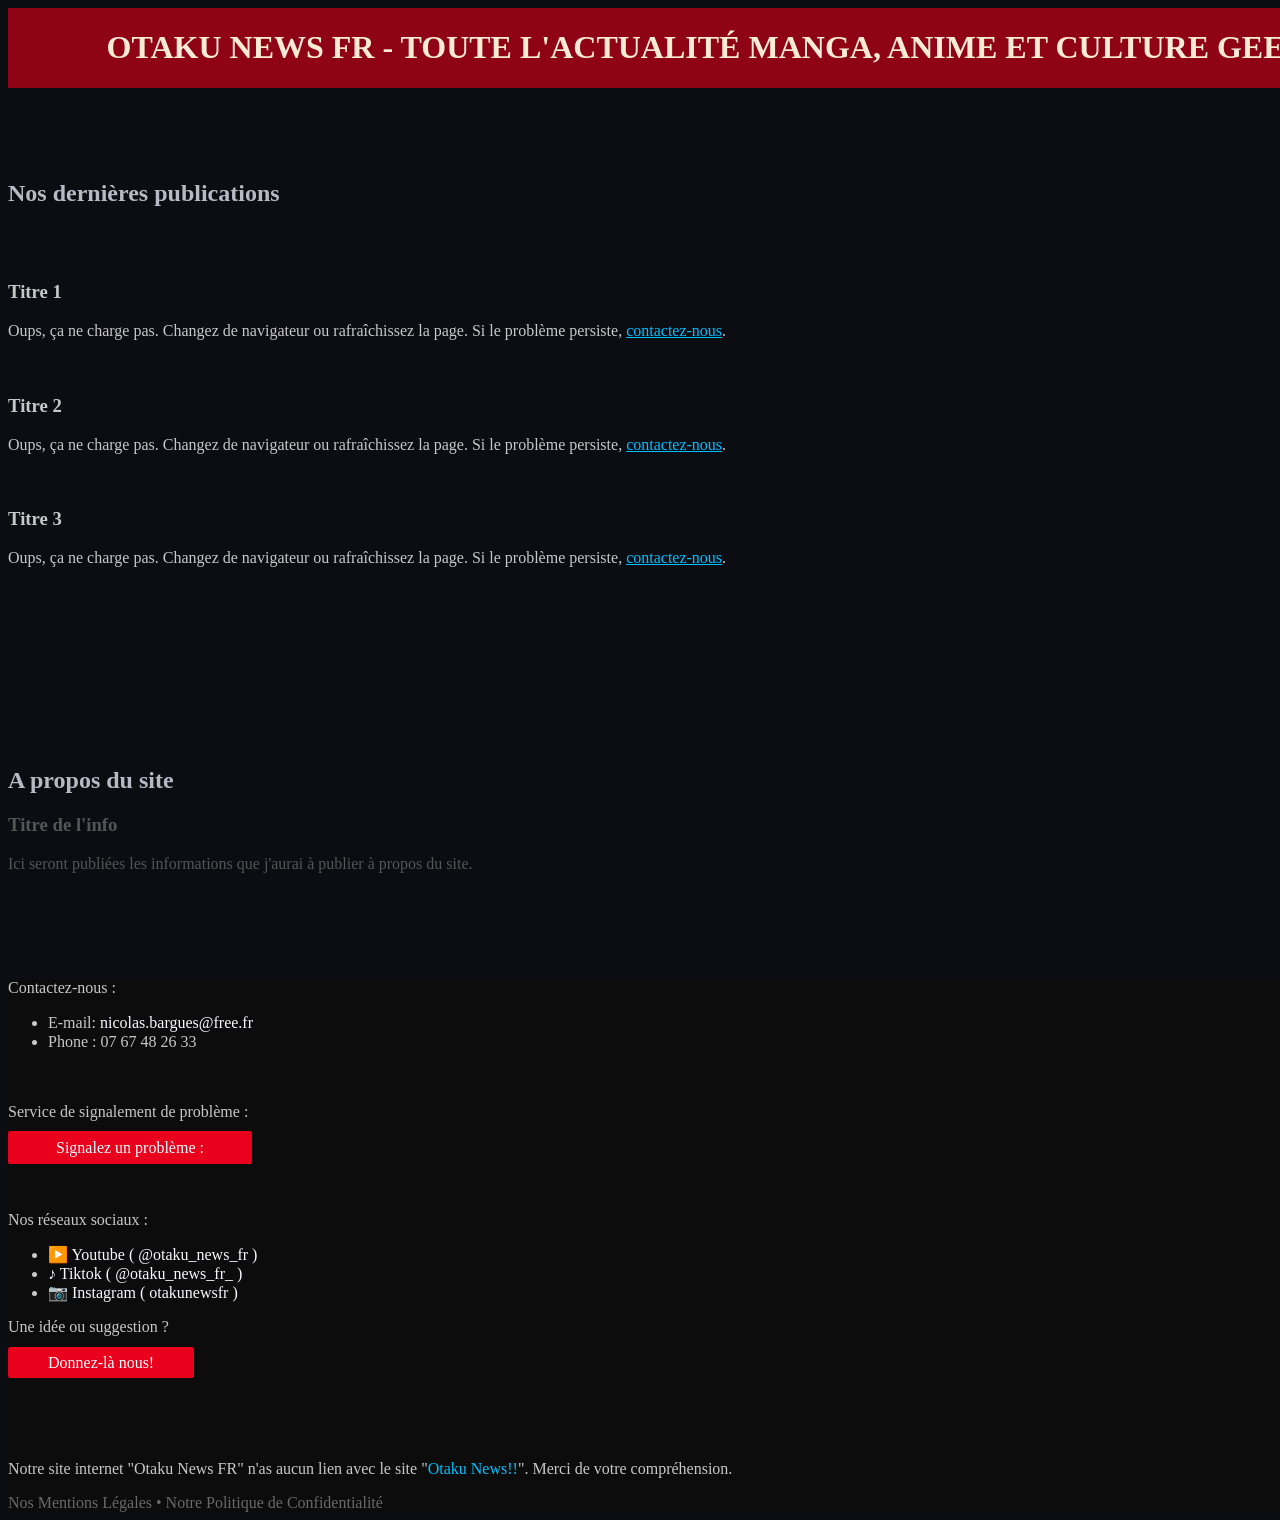
<file: index.html>
<!DOCTYPE html>
<html lang="fr">

<html>
    <head>
        <meta charset="utf-8">
        <title>Otaku News FR</title>
        <link rel="stylesheet" href="style.css">
    </head>

    <body>
        <div id="banderole">
            <h1>OTAKU NEWS FR - TOUTE L'ACTUALITÉ MANGA, ANIME ET CULTURE GEEK</h1>
        </div>

    <br><br><br><br>

        <h2>Nos dernières publications</h2>

    <br><br>

        <div id="article1">
            <h3>Titre 1</h3>
                <object data="1.pdf" type="application/pdf" width = 1000 height = 500>
                    Oups, ça ne charge pas. Changez de navigateur ou rafraîchissez la page. Si le problème persiste, <a href="mailto:contact.otakunewsFR@gmail.com?subject=An%20article%20does%20not%20load.&body=Article%20number%201%20does%20not%20want%20to%20be%20loaded." style="color: deepskyblue;">contactez-nous</a>.<br>
                </object>
        </div>

        <br><br>

        <div id="article2">
            <h3>Titre 2</h3>
                <object data="2.pdf" type="application/pdf" width = 1000 height = 500>
                    Oups, ça ne charge pas. Changez de navigateur ou rafraîchissez la page. Si le problème persiste, <a href="mailto:contact.otakunewsFR@gmail.com?subject=An%20article%20does%20not%20load.&body=Article%20number%202%20does%20not%20want%20to%20be%20loaded." style="color: deepskyblue;">contactez-nous</a>.<br>
                </object>
        </div>

        <br><br>

        <div id="article3">
            <h3>Titre 3</h3>
                <object data="3.pdf" type="application/pdf" width = 1000 height = 500>
                    Oups, ça ne charge pas. Changez de navigateur ou rafraîchissez la page. Si le problème persiste, <a href="mailto:contact.otakunewsFR@gmail.com?subject=An%20article%20does%20not%20load.&body=Article%20number%203%20does%20not%20want%20to%20be%20loaded." style="color: deepskyblue;">contactez-nous</a>.<br>
                </object>
        </div>

        <br><br><br><br><br><br><br><br><br><br> 

        <div id="info">
            <h2> A propos du site</h2>
                <h3>Titre de l'info</h3>
                    <p>
                        Ici seront publiées les informations que j'aurai à publier à propos du site.
                    </p>
        </div>

    <br><br><br><br><br>

        <div id="directive">
            <div>
                Contactez-nous :
                <br>
                <ul style="line-height:120%">
                    <li>E-mail: <a href="mailto:nicolas.bargues@free.fr?subject=I%20contact%20you%20for&body=Hello%2C%20i%20want%20to%20contact%20you%20for%3A%0D%0A"style="text-decoration: none; color: ghostwhite;">nicolas.bargues@free.fr</a></li>
                    <li>Phone : 07 67 48 26 33</li>
                </ul>
            <br><br>
        </div>

        <div>
            Service de signalement de problème :
            <br><br>
            <a href="mailto:contact.otakunewsFR@gmail.com?subject=Bug%20Report" style="padding: 8px 48px; background-color: #e8001c; color: #faffff; text-decoration: none; border-radius: 2px;">Signalez un problème :</a>
            <br><br><br><br>
        </div>

        <div>
            Nos réseaux sociaux :
            <ul style="line-height:120%">
                <li><a href="https://www.youtube.com/@otaku_news_fr"style="text-decoration: none; color: ghostwhite;">&#x25B6;&#xFE0F; Youtube ( @otaku_news_fr )</a></li>
                <li><a href="https://www.tiktok.com/@otaku_news_fr_"style="text-decoration: none; color: ghostwhite;">&#x266A; Tiktok ( @otaku_news_fr_ )</a></li>
                <li><a href="https://www.instagram.com/otakunewsfr/"style="text-decoration: none; color: ghostwhite;">&#x1F4F7; Instagram ( otakunewsfr )</a></li>
            </ul>
        </div>

        <div>
            Une idée ou suggestion ?
            <br><br>
            <a href="mailto:contact.otakunewsFR@gmail.com?subject=I%20have%20an%20idea" style="padding: 7px 40px; background-color: #e8001c; color: #faffff; text-decoration: none; border-radius: 2.5px;">Donnez-là nous!</a>
        </div>

        <br><br><br><br>

        <div id="Otaku_news">
            <p>
                Notre site internet "Otaku News FR" n'as aucun lien avec le site "<a href="https://otakunews01.tumblr.com/"style="text-decoration: none; color: deepskyblue;">Otaku News!!</a>". Merci de votre compréhension.
            </p>
        </div>

        <div>
            <a href="ML.html"style="color: dimgray; text-decoration: none;">Nos Mentions Légales</a> <a style="color: dimgray;">&#x2022;</a> <a href="PC.html"style="color: dimgray; text-decoration: none;">Notre Politique de Confidentialité</a>
        </div>
    </body>
</html>
</file>
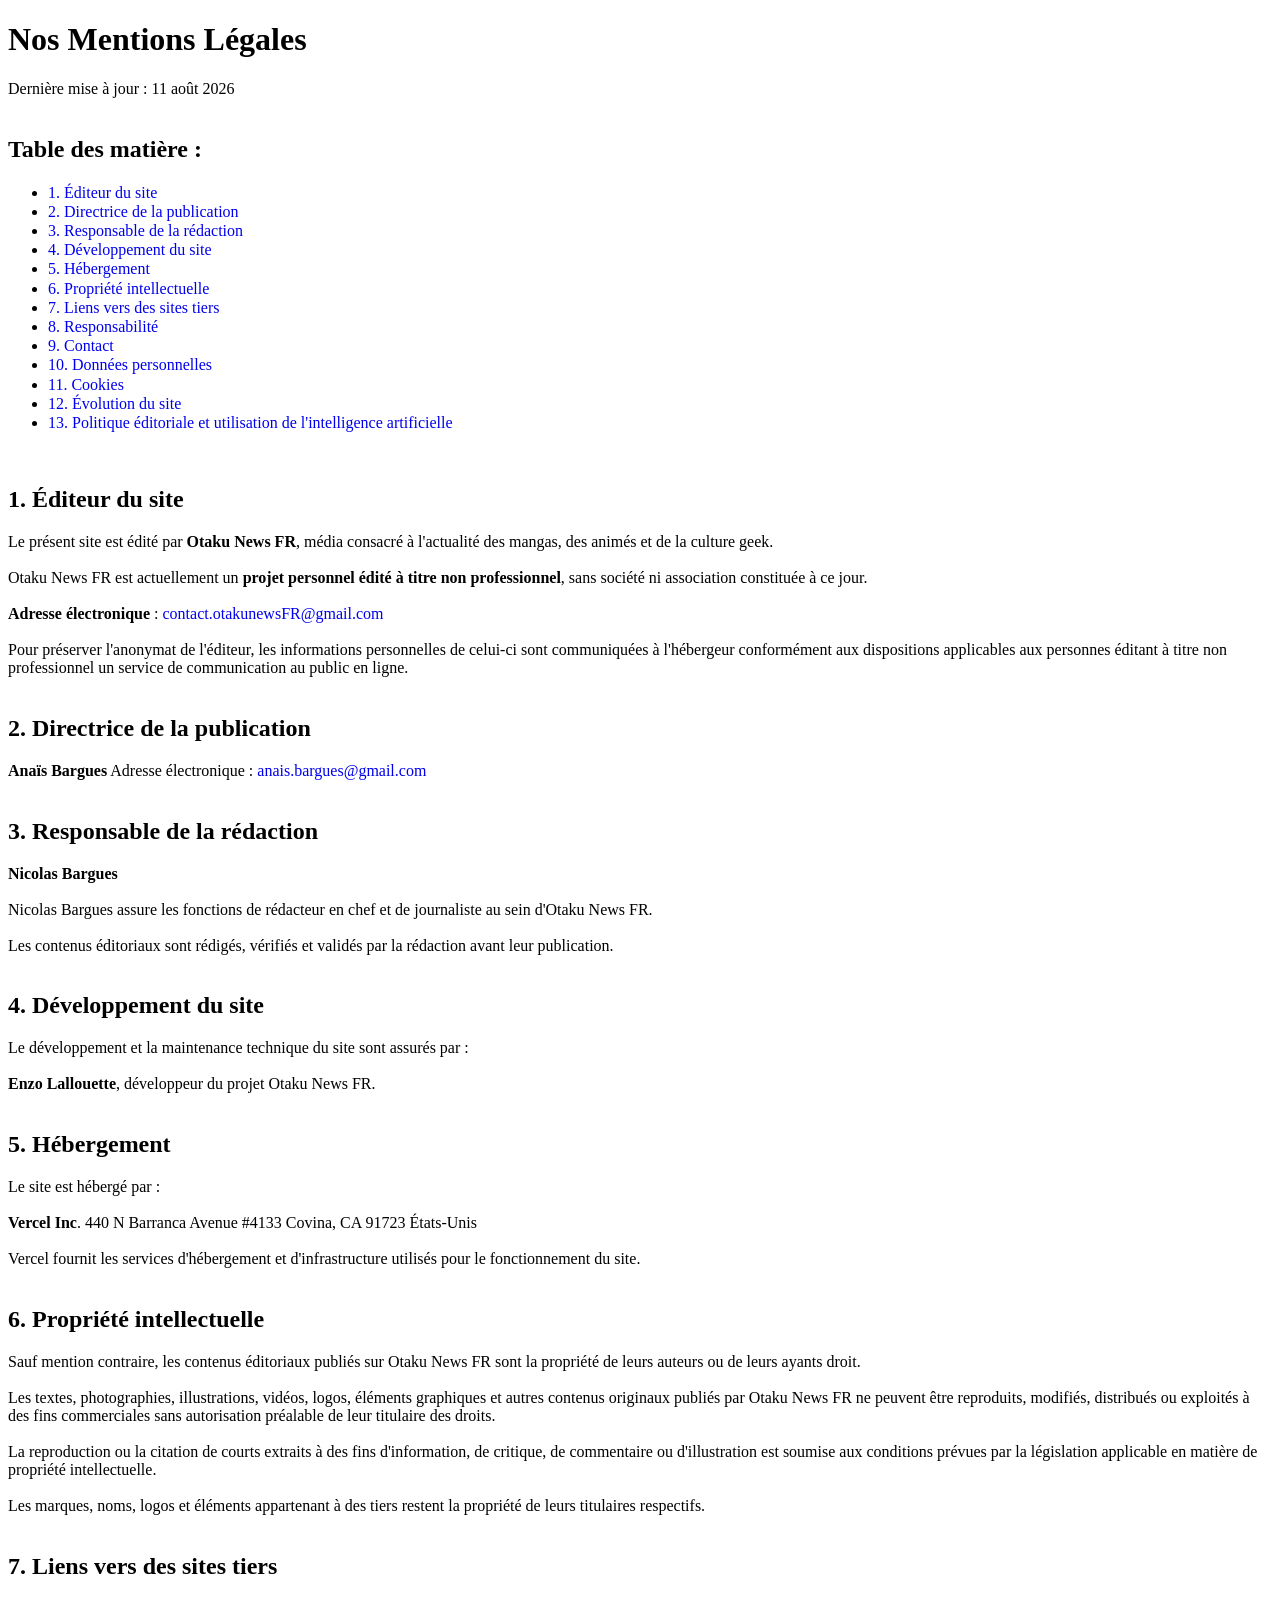
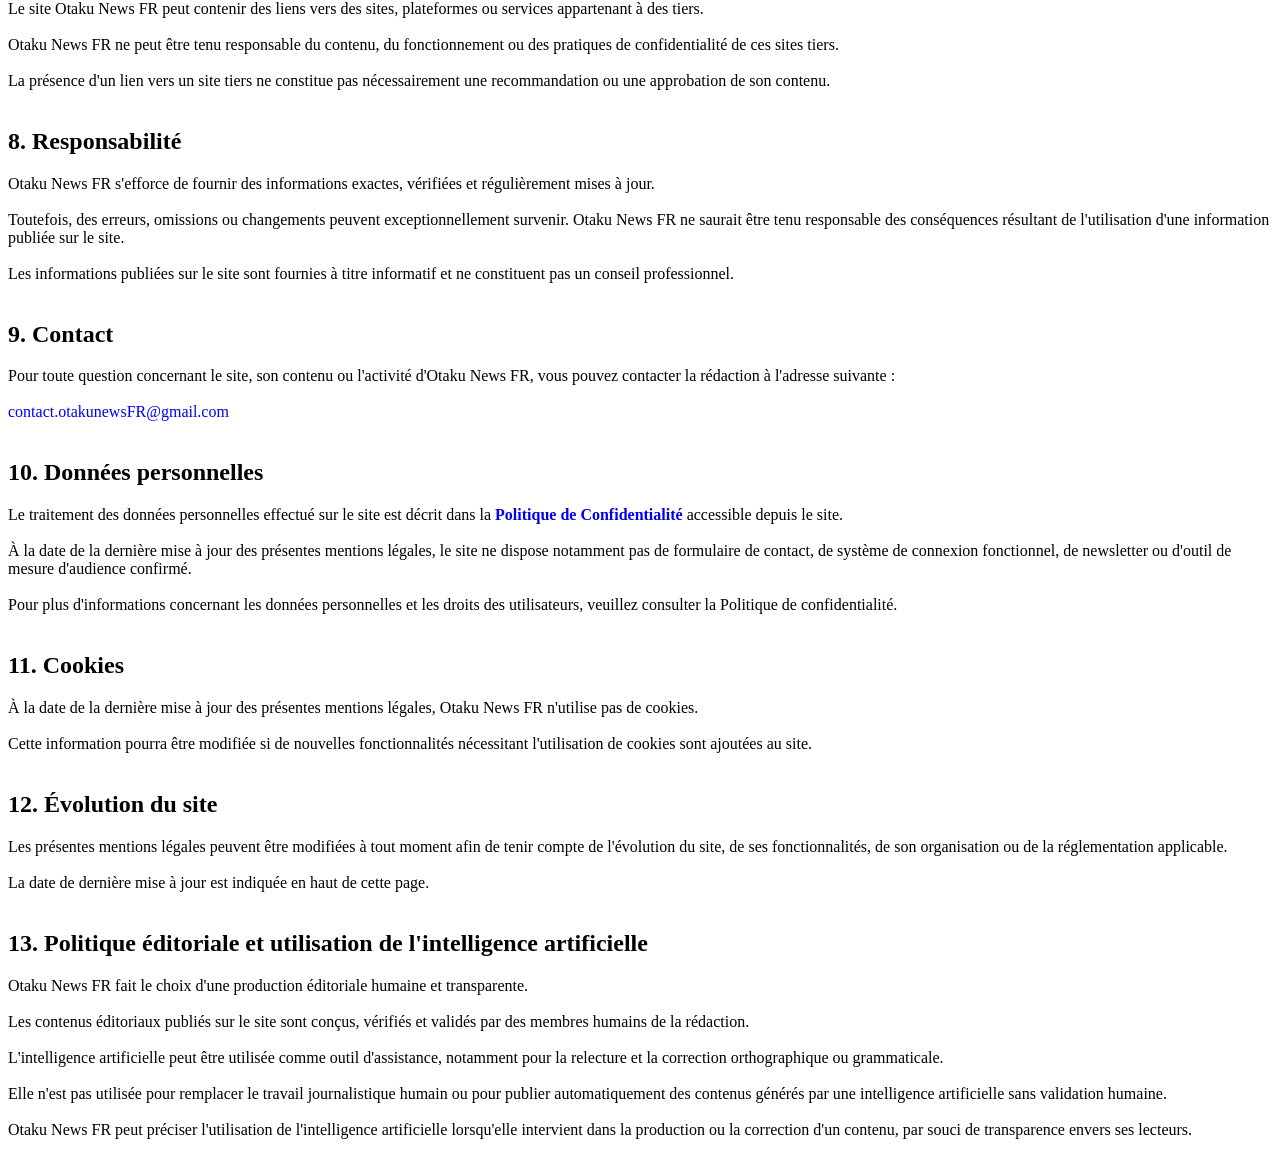
<file: ML.html>
<!DOCTYPE html>
<html lang="fr">

<html>
    <head>
        <meta charset="utf-8">
        <title>Nos Mentions Légales</title>
    </head>

    <body>
    	<h1>Nos Mentions Légales</h1>
    	Dernière mise à jour : 11 août 2026

    	<br><br>

    	<h2>Table des matière :</h2>
    	<ul style="line-height:120%">
    		<li><a href="#1" style="text-decoration: none;">1. Éditeur du site</a></li>
    		<li><a href="#2" style="text-decoration: none;">2. Directrice de la publication</a></li>
    		<li><a href="#3" style="text-decoration: none;">3. Responsable de la rédaction</a></li>
    		<li><a href="#4" style="text-decoration: none;">4. Développement du site</a></li>
    		<li><a href="#5" style="text-decoration: none;">5. Hébergement</a></li>
    		<li><a href="#6" style="text-decoration: none;">6. Propriété intellectuelle</a></li>
    		<li><a href="#7" style="text-decoration: none;">7. Liens vers des sites tiers</a></li>
    		<li><a href="#8" style="text-decoration: none;">8. Responsabilité</a></li>
    		<li><a href="#9" style="text-decoration: none;">9. Contact</a></li>
    		<li><a href="#10" style="text-decoration: none;">10. Données personnelles</a></li>
    		<li><a href="#11" style="text-decoration: none;">11. Cookies</a></li>
    		<li><a href="#12" style="text-decoration: none;">12. Évolution du site</a></li>
    		<li><a href="#13" style="text-decoration: none;">13. Politique éditoriale et utilisation de l'intelligence artificielle</a></li>
    	</ul>

    	<br>

    	<div id="1">
    		<h2>1. Éditeur du site</h2>
    	</div>

    	<p>
    		Le présent site est édité par <strong>Otaku News FR</strong>, média consacré à l'actualité des mangas, des animés et de la culture geek.<br><br>
    		Otaku News FR est actuellement un <strong>projet personnel édité à titre non professionnel</strong>, sans société ni association constituée à ce jour.<br><br>
    		<strong>Adresse électronique</strong> : <a href="mailto:contact.otakunewsFR@gmail.com" style="text-decoration: none;">contact.otakunewsFR@gmail.com</a><br><br>
    		Pour préserver l'anonymat de l'éditeur, les informations personnelles de celui-ci sont communiquées à l'hébergeur conformément aux dispositions applicables aux personnes éditant à titre non professionnel un service de communication au public en ligne.
    		<br><br>
    	</p>

    	<div id="2">
    		<h2>2. Directrice de la publication</h2>
    	</div>

    	<p>
    		<strong>Anaïs Bargues</strong> Adresse électronique : <a href="mailto:anais.bargues@gmail.com" style="text-decoration: none;">anais.bargues@gmail.com</a>
    		<br><br>
    	</p>

    	<div id="3">
    		<h2>3. Responsable de la rédaction</h2>
    	</div>

    	<p>
    		<strong>Nicolas Bargues</strong><br><br>
    		Nicolas Bargues assure les fonctions de rédacteur en chef et de journaliste au sein d'Otaku News FR.<br><br>
    		Les contenus éditoriaux sont rédigés, vérifiés et validés par la rédaction avant leur publication.<br><br>
    	</p>

    	<div id="4">
    		<h2>4. Développement du site</h2>
    	</div>

    	<p>
    		Le développement et la maintenance technique du site sont assurés par :<br><br>
    		<strong>Enzo Lallouette</strong>, développeur du projet Otaku News FR.<br><br>
    	</p>

    	<div id="5">
    		<h2>5. Hébergement</h2>
    	</div>

    	<p>
    		Le site est hébergé par :<br><br>
    		<strong>Vercel Inc</strong>. 440 N Barranca Avenue #4133 Covina, CA 91723 États-Unis<br><br>
    		Vercel fournit les services d'hébergement et d'infrastructure utilisés pour le fonctionnement du site.<br><br>
    	</p>

    	<div id="6">
    		<h2>6. Propriété intellectuelle</h2>
    	</div>

    	<p>
    		Sauf mention contraire, les contenus éditoriaux publiés sur Otaku News FR sont la propriété de leurs auteurs ou de leurs ayants droit.<br><br>
    		Les textes, photographies, illustrations, vidéos, logos, éléments graphiques et autres contenus originaux publiés par Otaku News FR ne peuvent être reproduits, modifiés, distribués ou exploités à des fins commerciales sans autorisation préalable de leur titulaire des droits.<br><br>
    		La reproduction ou la citation de courts extraits à des fins d'information, de critique, de commentaire ou d'illustration est soumise aux conditions prévues par la législation applicable en matière de propriété intellectuelle.<br><br>
    		Les marques, noms, logos et éléments appartenant à des tiers restent la propriété de leurs titulaires respectifs.<br><br>
    	</p>

    	<div id="7">
    		<h2>7. Liens vers des sites tiers</h2>
    	</div>

    	<p>
    		Le site Otaku News FR peut contenir des liens vers des sites, plateformes ou services appartenant à des tiers.<br><br>
    		Otaku News FR ne peut être tenu responsable du contenu, du fonctionnement ou des pratiques de confidentialité de ces sites tiers.<br><br>
    		La présence d'un lien vers un site tiers ne constitue pas nécessairement une recommandation ou une approbation de son contenu.<br><br>
    	</p>

    	<div id="8">
    		<h2>8. Responsabilité</h2>
    	</div>

    	<p>
    		Otaku News FR s'efforce de fournir des informations exactes, vérifiées et régulièrement mises à jour.<br><br>
    		Toutefois, des erreurs, omissions ou changements peuvent exceptionnellement survenir. Otaku News FR ne saurait être tenu responsable des conséquences résultant de l'utilisation d'une information publiée sur le site.<br><br>
    		Les informations publiées sur le site sont fournies à titre informatif et ne constituent pas un conseil professionnel.<br><br>
    	</p>

    	<div id="9">
    		<h2>9. Contact</h2>
    	</div>

    	<p>
    		Pour toute question concernant le site, son contenu ou l'activité d'Otaku News FR, vous pouvez contacter la rédaction à l'adresse suivante :<br><br>
    		<a href="mailto:contact.otakunewsFR@gmail.com" style="text-decoration: none;">contact.otakunewsFR@gmail.com</a><br><br>
    	</p>

    	<div id="10">
    		<h2>10. Données personnelles</h2>
    	</div>

    	<p>
    		Le traitement des données personnelles effectué sur le site est décrit dans la <a href="PC.html" style="text-decoration: none;"><strong>Politique de Confidentialité</strong></a> accessible depuis le site.<br><br>
    		À la date de la dernière mise à jour des présentes mentions légales, le site ne dispose notamment pas de formulaire de contact, de système de connexion fonctionnel, de newsletter ou d'outil de mesure d'audience confirmé.<br><br>
    		Pour plus d'informations concernant les données personnelles et les droits des utilisateurs, veuillez consulter la Politique de confidentialité.<br><br>
    	</p>

    	<div id="11">
    		<h2>11. Cookies</h2>
    	</div>

    	<p>
    		À la date de la dernière mise à jour des présentes mentions légales, Otaku News FR n'utilise pas de cookies.<br><br>
    		Cette information pourra être modifiée si de nouvelles fonctionnalités nécessitant l'utilisation de cookies sont ajoutées au site.<br><br>
    	</p>

    	<div id="12">
    		<h2>12. Évolution du site</h2>
    	</div>

    	<p>
    		Les présentes mentions légales peuvent être modifiées à tout moment afin de tenir compte de l'évolution du site, de ses fonctionnalités, de son organisation ou de la réglementation applicable.<br><br>
    		La date de dernière mise à jour est indiquée en haut de cette page.<br><br>
    	</p>

    	<div id="13">
    		<h2>13. Politique éditoriale et utilisation de l'intelligence artificielle</h2>
    	</div>

    	<p>
    		Otaku News FR fait le choix d'une production éditoriale humaine et transparente.<br><br>
    		Les contenus éditoriaux publiés sur le site sont conçus, vérifiés et validés par des membres humains de la rédaction.<br><br>
    		L'intelligence artificielle peut être utilisée comme outil d'assistance, notamment pour la relecture et la correction orthographique ou grammaticale.<br><br>
    		Elle n'est pas utilisée pour remplacer le travail journalistique humain ou pour publier automatiquement des contenus générés par une intelligence artificielle sans validation humaine.<br><br>
    		Otaku News FR peut préciser l'utilisation de l'intelligence artificielle lorsqu'elle intervient dans la production ou la correction d'un contenu, par souci de transparence envers ses lecteurs.<br><br>
    	</p>
    </body>
<html>
</file>
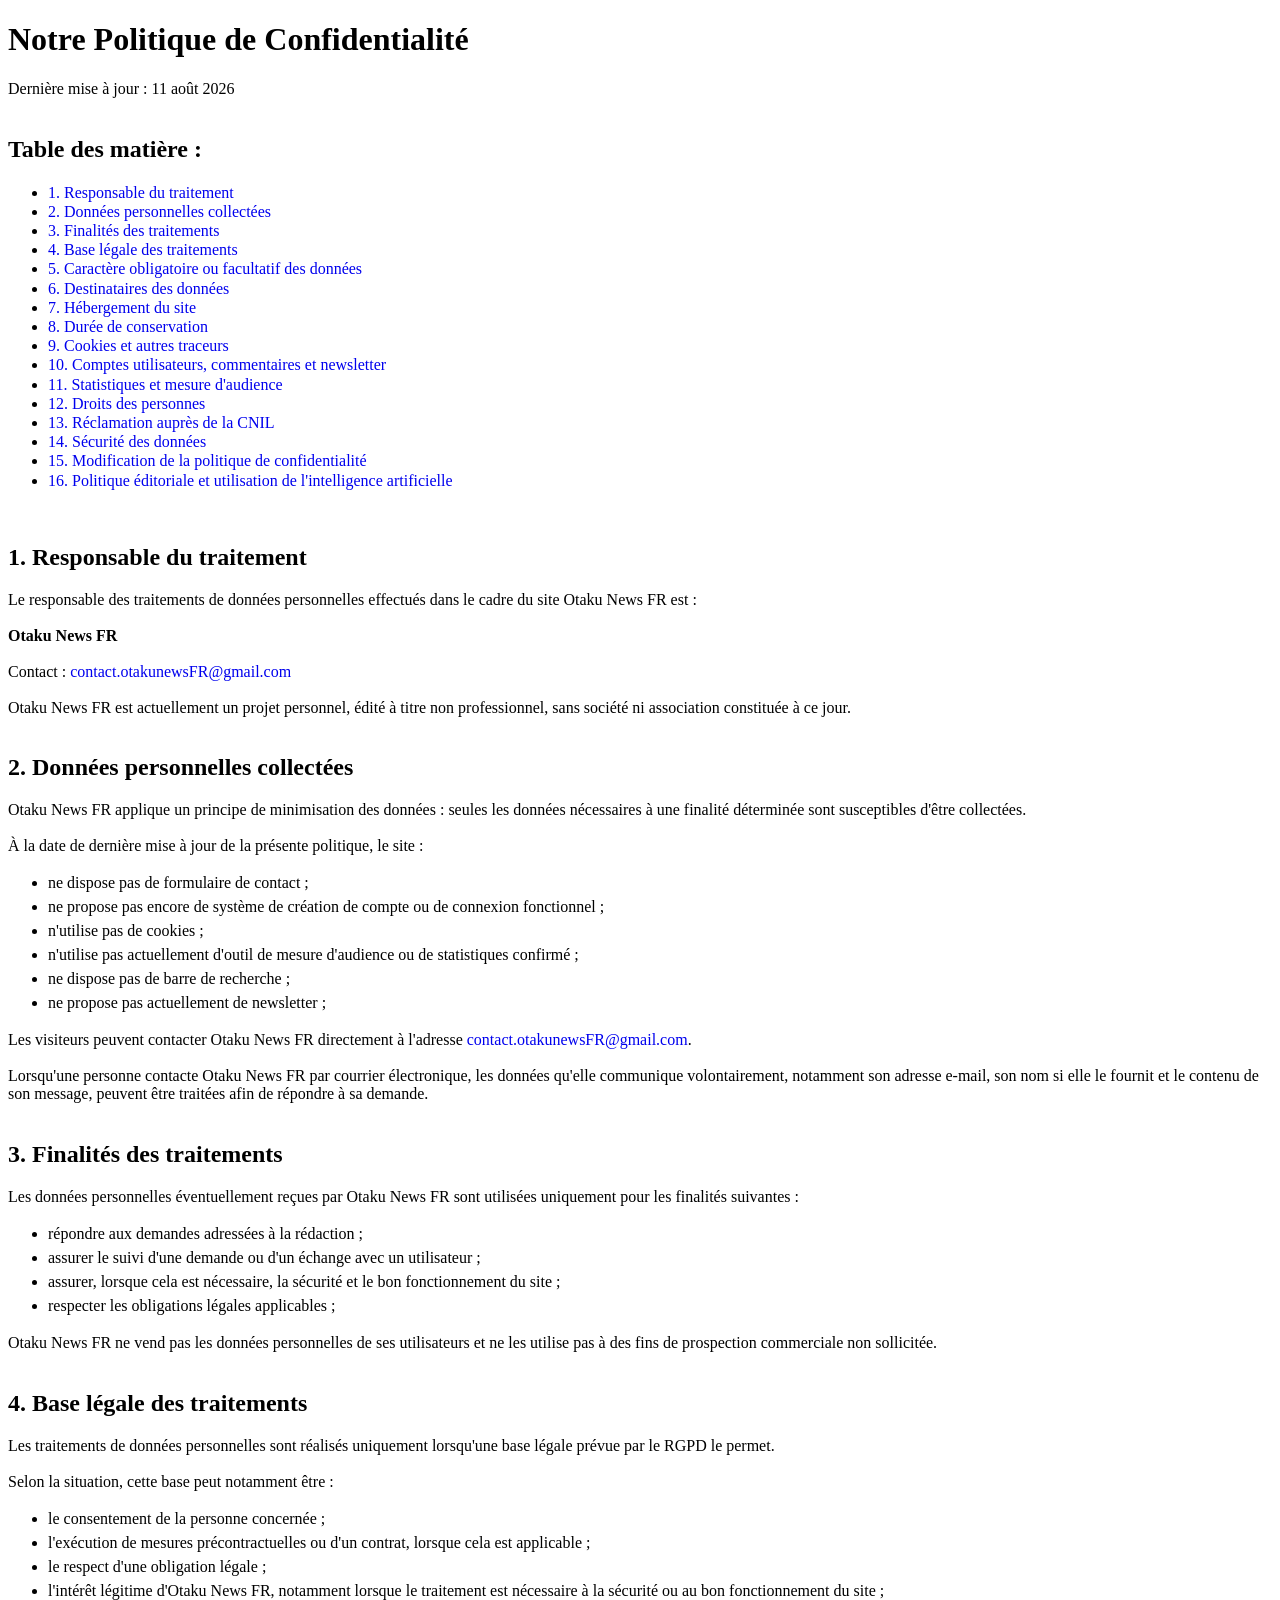
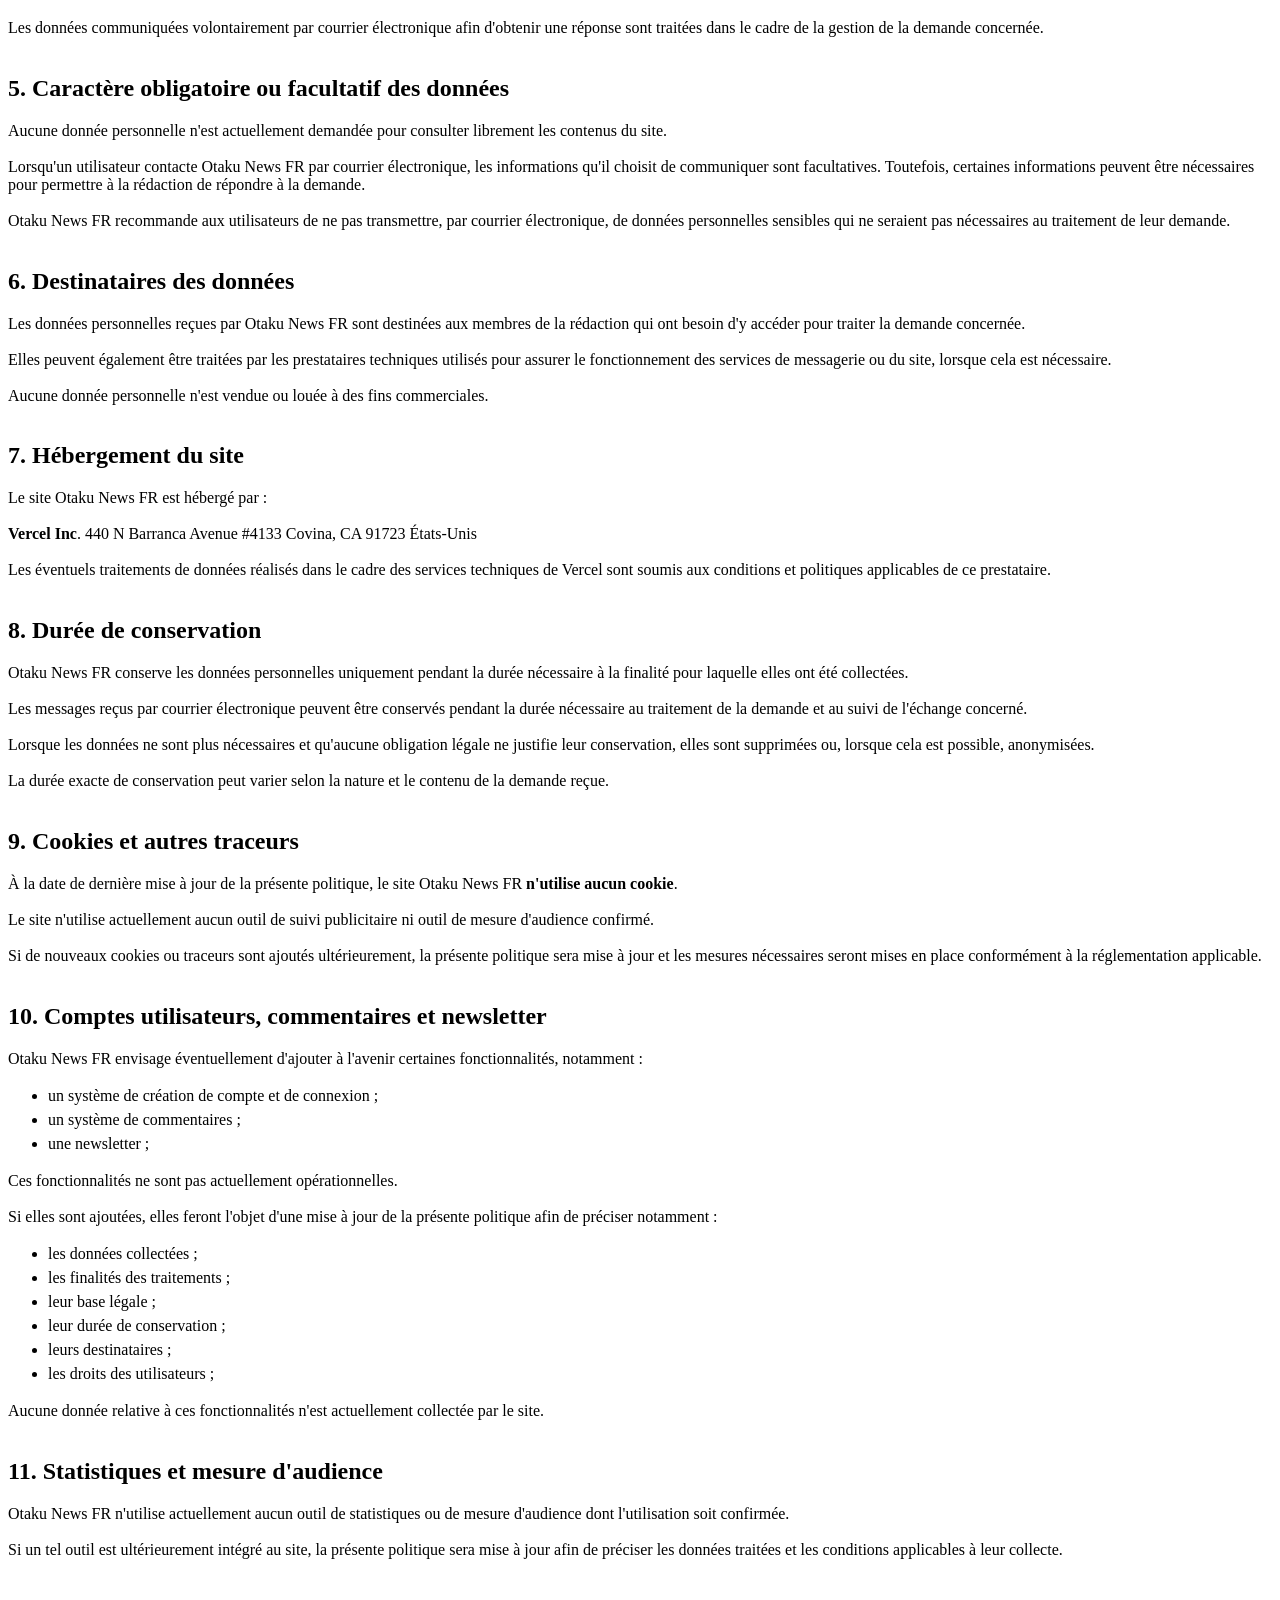
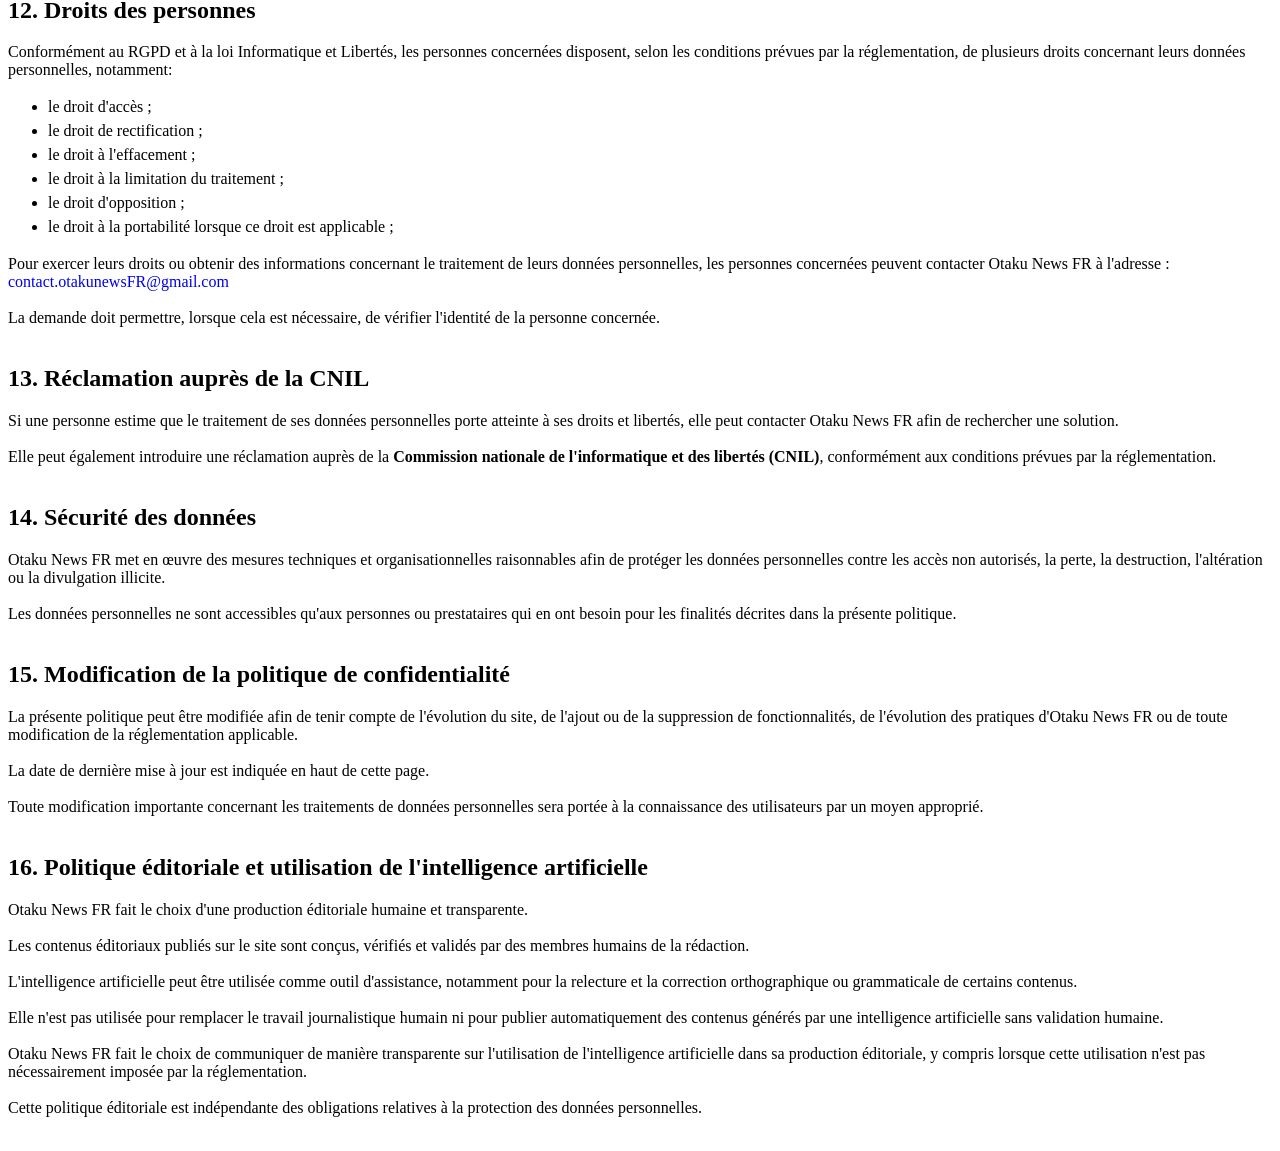
<file: PC.html>
<!DOCTYPE html>
<html lang="fr">

<html>
    <head>
        <meta charset="utf-8">
        <title>Notre Politique de Confidentialité</title>
    </head>

    <body>
        <h1>Notre Politique de Confidentialité</h1>
        Dernière mise à jour : 11 août 2026

        <br><br>

        <h2>Table des matière :</h2>
        <ul style="line-height:120%">
            <li><a href="#1" style="text-decoration: none;">1. Responsable du traitement</a></li>
            <li><a href="#2" style="text-decoration: none;">2. Données personnelles collectées</a></li>
            <li><a href="#3" style="text-decoration: none;">3. Finalités des traitements</a></li>
            <li><a href="#4" style="text-decoration: none;">4. Base légale des traitements</a></li>
            <li><a href="#5" style="text-decoration: none;">5. Caractère obligatoire ou facultatif des données</a></li>
            <li><a href="#6" style="text-decoration: none;">6. Destinataires des données</a></li>
            <li><a href="#7" style="text-decoration: none;">7. Hébergement du site</a></li>
            <li><a href="#8" style="text-decoration: none;">8. Durée de conservation</a></li>
            <li><a href="#9" style="text-decoration: none;">9. Cookies et autres traceurs</a></li>
            <li><a href="#10" style="text-decoration: none;">10. Comptes utilisateurs, commentaires et newsletter</a></li>
            <li><a href="#11" style="text-decoration: none;">11. Statistiques et mesure d'audience</a></li>
            <li><a href="#12" style="text-decoration: none;">12. Droits des personnes</a></li>
            <li><a href="#13" style="text-decoration: none;">13. Réclamation auprès de la CNIL</a></li>
            <li><a href="#14" style="text-decoration: none;">14. Sécurité des données</a></li>
            <li><a href="#15" style="text-decoration: none;">15. Modification de la politique de confidentialité</a></li>
            <li><a href="#16" style="text-decoration: none;">16. Politique éditoriale et utilisation de l'intelligence artificielle</a></li>
        </ul>

        <br>

        <div id="1">
            <h2>1. Responsable du traitement</h2>            
        </div>

        <p>
            Le responsable des traitements de données personnelles effectués dans le cadre du site Otaku News FR est :<br><br>
            <strong>Otaku News FR</strong><br><br>
            Contact : <a href="mailto:contact.otakunewsFR@gmail.com" style="text-decoration: none;">contact.otakunewsFR@gmail.com</a><br><br>
            Otaku News FR est actuellement un projet personnel, édité à titre non professionnel, sans société ni association constituée à ce jour.<br><br>
        </p>

        <div>
            <h2>2. Données personnelles collectées</h2>
        </div>

        <p>
            Otaku News FR applique un principe de minimisation des données : seules les données nécessaires à une finalité déterminée sont susceptibles d'être collectées.<br><br>
            À la date de dernière mise à jour de la présente politique, le site :
            <ul style="line-height:150%">
                <li>ne dispose pas de formulaire de contact ;</li>
                <li>ne propose pas encore de système de création de compte ou de connexion fonctionnel ;</li>
                <li>n'utilise pas de cookies ;</li>
                <li>n'utilise pas actuellement d'outil de mesure d'audience ou de statistiques confirmé ;</li>
                <li>ne dispose pas de barre de recherche ;</li>
                <li>ne propose pas actuellement de newsletter ;</li>
            </ul>
            Les visiteurs peuvent contacter Otaku News FR directement à l'adresse <a href="mailto:contact.otakunewsFR@gmail.com" style="text-decoration: none;">contact.otakunewsFR@gmail.com</a>.<br><br>
            Lorsqu'une personne contacte Otaku News FR par courrier électronique, les données qu'elle communique volontairement, notamment son adresse e-mail, son nom si elle le fournit et le contenu de son message, peuvent être traitées afin de répondre à sa demande.<br><br>
        </p>

        <div id="3">
            <h2>3. Finalités des traitements</h2>
        </div>

        <p>
            Les données personnelles éventuellement reçues par Otaku News FR sont utilisées uniquement pour les finalités suivantes :
            <ul style="line-height:150%">
                <li>répondre aux demandes adressées à la rédaction ;</li>
                <li>assurer le suivi d'une demande ou d'un échange avec un utilisateur ;</li>
                <li>assurer, lorsque cela est nécessaire, la sécurité et le bon fonctionnement du site ;</li>
                <li>respecter les obligations légales applicables ;</li>
            </ul>
            Otaku News FR ne vend pas les données personnelles de ses utilisateurs et ne les utilise pas à des fins de prospection commerciale non sollicitée.<br><br>
        </p>

        <div id="4">
            <h2>4. Base légale des traitements</h2>
        </div>

        <p>
            Les traitements de données personnelles sont réalisés uniquement lorsqu'une base légale prévue par le RGPD le permet.<br><br>
            Selon la situation, cette base peut notamment être :
            <ul style="line-height:150%">
                <li>le consentement de la personne concernée ;</li>
                <li>l'exécution de mesures précontractuelles ou d'un contrat, lorsque cela est applicable ;</li>
                <li>le respect d'une obligation légale ;</li>
                <li>l'intérêt légitime d'Otaku News FR, notamment lorsque le traitement est nécessaire à la sécurité ou au bon fonctionnement du site ;</li>
            </ul>
            Les données communiquées volontairement par courrier électronique afin d'obtenir une réponse sont traitées dans le cadre de la gestion de la demande concernée.<br><br>
        </p>

        <div id="5">
            <h2>5. Caractère obligatoire ou facultatif des données</h2>
        </div>

        <p>
            Aucune donnée personnelle n'est actuellement demandée pour consulter librement les contenus du site.<br><br>
            Lorsqu'un utilisateur contacte Otaku News FR par courrier électronique, les informations qu'il choisit de communiquer sont facultatives. Toutefois, certaines informations peuvent être nécessaires pour permettre à la rédaction de répondre à la demande.<br><br>
            Otaku News FR recommande aux utilisateurs de ne pas transmettre, par courrier électronique, de données personnelles sensibles qui ne seraient pas nécessaires au traitement de leur demande.<br><br>
        </p>

        <div id="6">
            <h2>6. Destinataires des données</h2>
        </div>

        <p>
            Les données personnelles reçues par Otaku News FR sont destinées aux membres de la rédaction qui ont besoin d'y accéder pour traiter la demande concernée.<br><br>
            Elles peuvent également être traitées par les prestataires techniques utilisés pour assurer le fonctionnement des services de messagerie ou du site, lorsque cela est nécessaire.<br><br>
            Aucune donnée personnelle n'est vendue ou louée à des fins commerciales.<br><br>
        </p>

        <div id="7">
            <h2>7. Hébergement du site</h2>
        </div>

        <p>
            Le site Otaku News FR est hébergé par :<br><br>
            <strong>Vercel Inc</strong>. 440 N Barranca Avenue #4133 Covina, CA 91723 États-Unis<br><br>
            Les éventuels traitements de données réalisés dans le cadre des services techniques de Vercel sont soumis aux conditions et politiques applicables de ce prestataire.<br><br>
        </p>

        <div id="8">
            <h2>8. Durée de conservation</h2>
        </div>

        <p>
            Otaku News FR conserve les données personnelles uniquement pendant la durée nécessaire à la finalité pour laquelle elles ont été collectées.<br><br>
            Les messages reçus par courrier électronique peuvent être conservés pendant la durée nécessaire au traitement de la demande et au suivi de l'échange concerné.<br><br>
            Lorsque les données ne sont plus nécessaires et qu'aucune obligation légale ne justifie leur conservation, elles sont supprimées ou, lorsque cela est possible, anonymisées.<br><br>
            La durée exacte de conservation peut varier selon la nature et le contenu de la demande reçue.<br><br>
        </p>

        <div id="9">
            <h2>9. Cookies et autres traceurs</h2>
        </div>

        <p>
            À la date de dernière mise à jour de la présente politique, le site Otaku News FR <strong>n'utilise aucun cookie</strong>.<br><br>
            Le site n'utilise actuellement aucun outil de suivi publicitaire ni outil de mesure d'audience confirmé.<br><br>
            Si de nouveaux cookies ou traceurs sont ajoutés ultérieurement, la présente politique sera mise à jour et les mesures nécessaires seront mises en place conformément à la réglementation applicable.<br><br>
        </p>

        <div id="10">
            <h2>10. Comptes utilisateurs, commentaires et newsletter</h2>
        </div>

        <p>
            Otaku News FR envisage éventuellement d'ajouter à l'avenir certaines fonctionnalités, notamment :
            <ul style="line-height:150%">
                <li>un système de création de compte et de connexion ;</li>
                <li>un système de commentaires ;</li>
                <li>une newsletter ;</li>
            </ul>
            Ces fonctionnalités ne sont pas actuellement opérationnelles.<br><br>
            Si elles sont ajoutées, elles feront l'objet d'une mise à jour de la présente politique afin de préciser notamment :
            <ul style="line-height:150%">
                <li>les données collectées ;</li>
                <li>les finalités des traitements ;</li>
                <li>leur base légale ;</li>
                <li>leur durée de conservation ;</li>
                <li>leurs destinataires ;</li>
                <li>les droits des utilisateurs ;</li>
            </ul>
            Aucune donnée relative à ces fonctionnalités n'est actuellement collectée par le site.<br><br>
        </p>

        <div id="11">
            <h2>11. Statistiques et mesure d'audience</h2>
        </div>

        <p>
            Otaku News FR n'utilise actuellement aucun outil de statistiques ou de mesure d'audience dont l'utilisation soit confirmée.<br><br>
            Si un tel outil est ultérieurement intégré au site, la présente politique sera mise à jour afin de préciser les données traitées et les conditions applicables à leur collecte.<br><br>
        </p>

        <div id="12">
            <h2>12. Droits des personnes</h2>
        </div>

        <p>
            Conformément au RGPD et à la loi Informatique et Libertés, les personnes concernées disposent, selon les conditions prévues par la réglementation, de plusieurs droits concernant leurs données personnelles, notamment:
            <ul style="line-height:150%">
                <li>le droit d'accès ;</li>
                <li>le droit de rectification ;</li>
                <li>le droit à l'effacement ;</li>
                <li>le droit à la limitation du traitement ;</li>
                <li>le droit d'opposition ;</li>
                <li>le droit à la portabilité lorsque ce droit est applicable ;</li>
            </ul>
            Pour exercer leurs droits ou obtenir des informations concernant le traitement de leurs données personnelles, les personnes concernées peuvent contacter Otaku News FR à l'adresse : <a href="mailto:contact.otakunewsFR@gmail.com" style="text-decoration: none;">contact.otakunewsFR@gmail.com</a><br><br>
            La demande doit permettre, lorsque cela est nécessaire, de vérifier l'identité de la personne concernée.<br><br>
        </p>

        <div id="13">
            <h2>13. Réclamation auprès de la CNIL</h2>
        </div>

        <p>
            Si une personne estime que le traitement de ses données personnelles porte atteinte à ses droits et libertés, elle peut contacter Otaku News FR afin de rechercher une solution.<br><br>
            Elle peut également introduire une réclamation auprès de la <strong>Commission nationale de l'informatique et des libertés (CNIL)</strong>, conformément aux conditions prévues par la réglementation.<br><br>
        </p>

        <div id="14">
            <h2>14. Sécurité des données</h2>
        </div>

        <p>
            Otaku News FR met en œuvre des mesures techniques et organisationnelles raisonnables afin de protéger les données personnelles contre les accès non autorisés, la perte, la destruction, l'altération ou la divulgation illicite.<br><br>
            Les données personnelles ne sont accessibles qu'aux personnes ou prestataires qui en ont besoin pour les finalités décrites dans la présente politique.<br><br>
        </p>

        <div id="15">
            <h2>15. Modification de la politique de confidentialité</h2>
        </div>

        <p>
            La présente politique peut être modifiée afin de tenir compte de l'évolution du site, de l'ajout ou de la suppression de fonctionnalités, de l'évolution des pratiques d'Otaku News FR ou de toute modification de la réglementation applicable.<br><br>
            La date de dernière mise à jour est indiquée en haut de cette page.<br><br>
            Toute modification importante concernant les traitements de données personnelles sera portée à la connaissance des utilisateurs par un moyen approprié.<br><br>
        </p>

        <div id="16">
            <h2>16. Politique éditoriale et utilisation de l'intelligence artificielle</h2>
        </div>

        <p>
            Otaku News FR fait le choix d'une production éditoriale humaine et transparente.<br><br>
            Les contenus éditoriaux publiés sur le site sont conçus, vérifiés et validés par des membres humains de la rédaction.<br><br>
            L'intelligence artificielle peut être utilisée comme outil d'assistance, notamment pour la relecture et la correction orthographique ou grammaticale de certains contenus.<br><br>
            Elle n'est pas utilisée pour remplacer le travail journalistique humain ni pour publier automatiquement des contenus générés par une intelligence artificielle sans validation humaine.<br><br>
            Otaku News FR fait le choix de communiquer de manière transparente sur l'utilisation de l'intelligence artificielle dans sa production éditoriale, y compris lorsque cette utilisation n'est pas nécessairement imposée par la réglementation.<br><br>
            Cette politique éditoriale est indépendante des obligations relatives à la protection des données personnelles.<br><br>
        </p>
    </body>
<html>
</file>
<file: style.css>
h1
{
	color: antiquewhite;
}

h2
{
	color: rgb(185, 185, 198);
}

body
{
	background-color: rgb(12, 12, 19);
	color: rgb(200, 200, 200);
}

#banderole
{
	width: 1400px;
	margin:10 auto;
	background-color: rgb(143, 3, 23);
	text-align: center;
	align-content: center;
}

#info
{
	color: rgb(85, 85, 85);
}

#directive
{
	width: 1400px;
	background-color: rgb(12, 12, 12);
	text-align: left;
	align-content: center;
}
</file>
